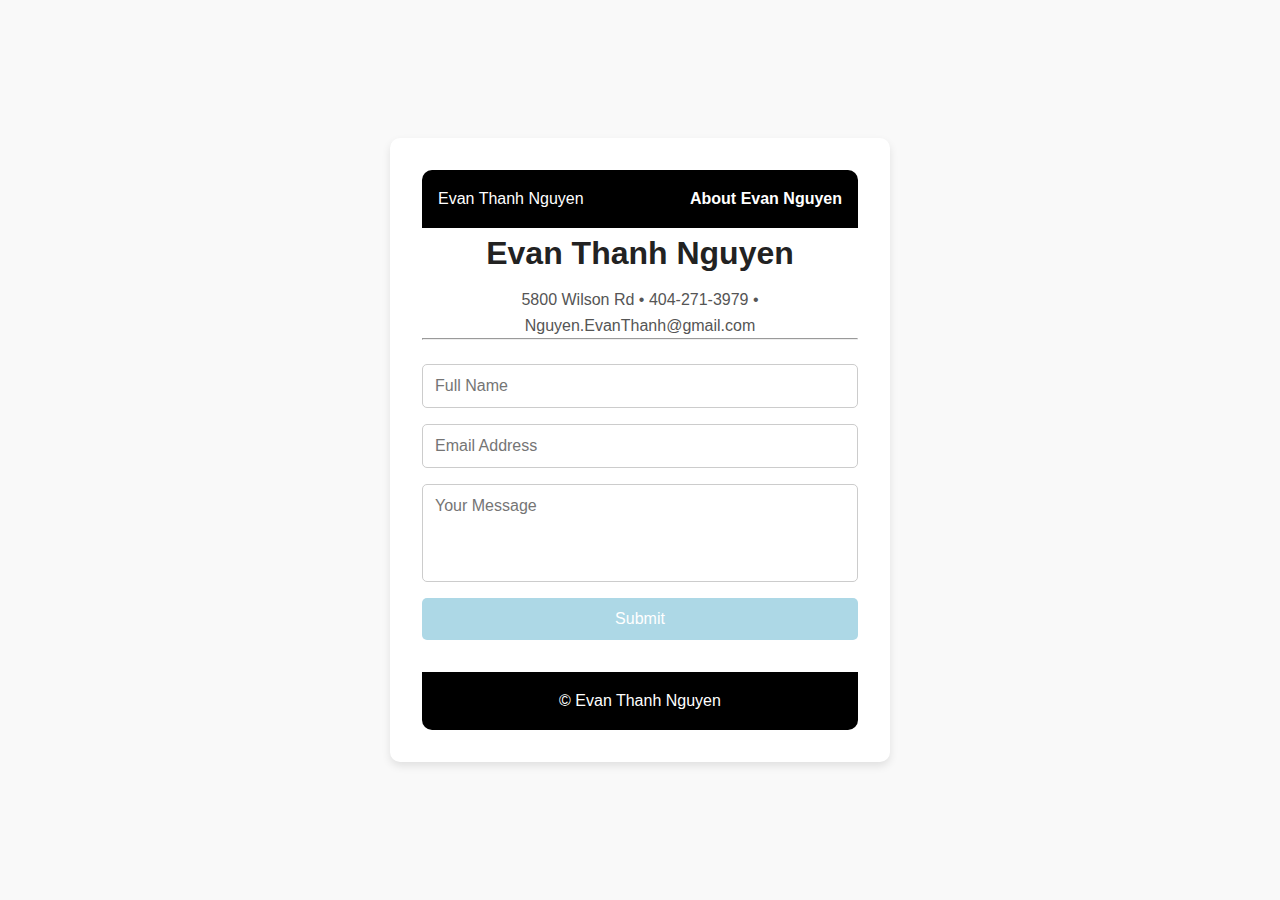
<file: Contact.html>
<!DOCTYPE html>
<html lang="em">
    <header> 
        <link rel="stylesheet"  href="Css/contact.css">

        <title> Contact Evan</title>
        

    </header>
    <body>
        <div class="one-col">
        <nav> 
            <p> Evan Thanh Nguyen</p>
            <a href="index.html">About Evan Nguyen</a>
        </nav>
        <section>

            <h1>Evan Thanh Nguyen</h1>
            <p>5800 Wilson Rd • 404-271-3979 • Nguyen.EvanThanh@gmail.com</p>
        </section>

        <hr>
        <form target="_blank" action="https://formsubmit.co/el/yovoxe" method="POST">
        <input type="text" name="name" placeholder="Full Name" required>
        
        
          <input type="email" name="email"  placeholder="Email Address" required>
          <textarea placeholder="Your Message" name="message" rows="4" required></textarea>   
          <a href="thankyou.html">
                    <button type="button">Submit</button>
            </a>
       </form>
       
    </hr>
    <footer> 
        <p>&#169; <a href="index.html">Evan Thanh Nguyen</a>
        <a href="https://www.linkedin.com/in/evannguyen0909/" target="_blank" rel="noopener noreferrer">
            <i class="fab fa-linkedin"></i>
        </a>
    </p>
    </footer>
</div>
    </body>
</file>
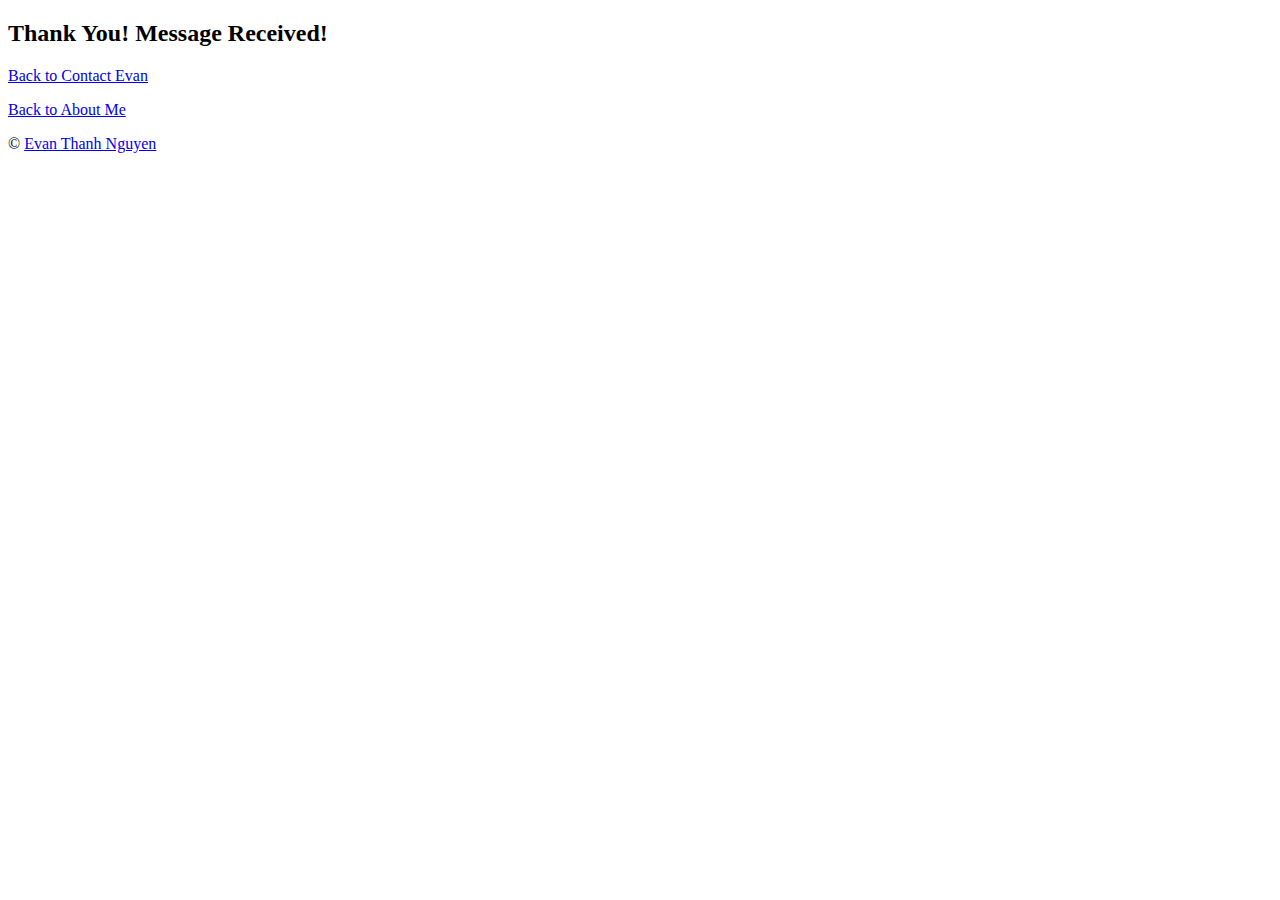
<file: thankyou.html>
<!doctype html>
<html lang="en">
  <head>
   
  </head>
  <body>
    <h2> Thank You! Message Received! </h2>
    <a href="Contact.html">
        <p>Back to Contact Evan</p>
        </a>
    <a href="index.html">
        <p>Back to About Me</p>
        </a>
  </body>
  <footer> 
    <p>&#169; <a href="index.html">Evan Thanh Nguyen</a>
    <a href="https://www.linkedin.com/in/evannguyen0909/" target="_blank" rel="noopener noreferrer">
        <i class="fab fa-linkedin"></i>
    </a>
</p>
</footer>
</html>
</file>
<file: Css/contact.css>
/* Global Styles */
* {
    margin: 0;
    padding: 0;
    box-sizing: border-box;
    font-family: 'Arial', sans-serif;
}

body {
    background-color: #f9f9f9;
    color: #333;
    font-size: 16px;
    line-height: 1.6;
    display: flex;
    flex-direction: column;
    align-items: center;
    justify-content: center;
    min-height: 100vh;
}

/* Container */
.one-col {
    background: white;
    padding: 2rem;
    border-radius: 10px;
    box-shadow: 0 4px 8px rgba(0, 0, 0, 0.1);
    max-width: 500px;
    width: 100%;
    text-align: center;
}

/* Navigation */
nav {
    display: flex;
    justify-content: space-between;
    align-items: center;
    width: 100%;
    background-color: black;
    color: white;
    padding: 1rem;
    border-radius: 10px 10px 0 0;
}

nav a {
    color: white;
    text-decoration: none;
    font-weight: bold;
    transition: color 0.3s ease;
}

nav a:hover {
    color: red;
}

/* Section */
section h1 {
    font-size: 2rem;
    color: #222;
    margin-bottom: 0.5rem;
}

section p {
    font-size: 1rem;
    color: #555;
}

/* Contact Form */
form {
    display: flex;
    flex-direction: column;
    gap: 1rem;
    margin-top: 1.5rem;
}

input, textarea {
    width: 100%;
    padding: 0.75rem;
    border: 1px solid #ccc;
    border-radius: 5px;
    font-size: 1rem;
}

textarea {
    resize: none;
}

/* Submit Button */
button {
    width: 100%;
    padding: 0.75rem;
    background-color: lightblue;
    color: white;
    border: none;
    border-radius: 5px;
    font-size: 1rem;
    cursor: pointer;
    transition: background-color 0.3s ease;
}

button:hover {
    background-color: blue;
}

/* Footer */
footer {
    margin-top: 2rem;
    padding: 1rem;
    background-color: black;
    color: white;
    border-radius: 0 0 10px 10px;
}

footer a {
    color: white;
    text-decoration: none;
    transition: color 0.3s ease;
}

footer a:hover {
    color: red;
}
</file>
